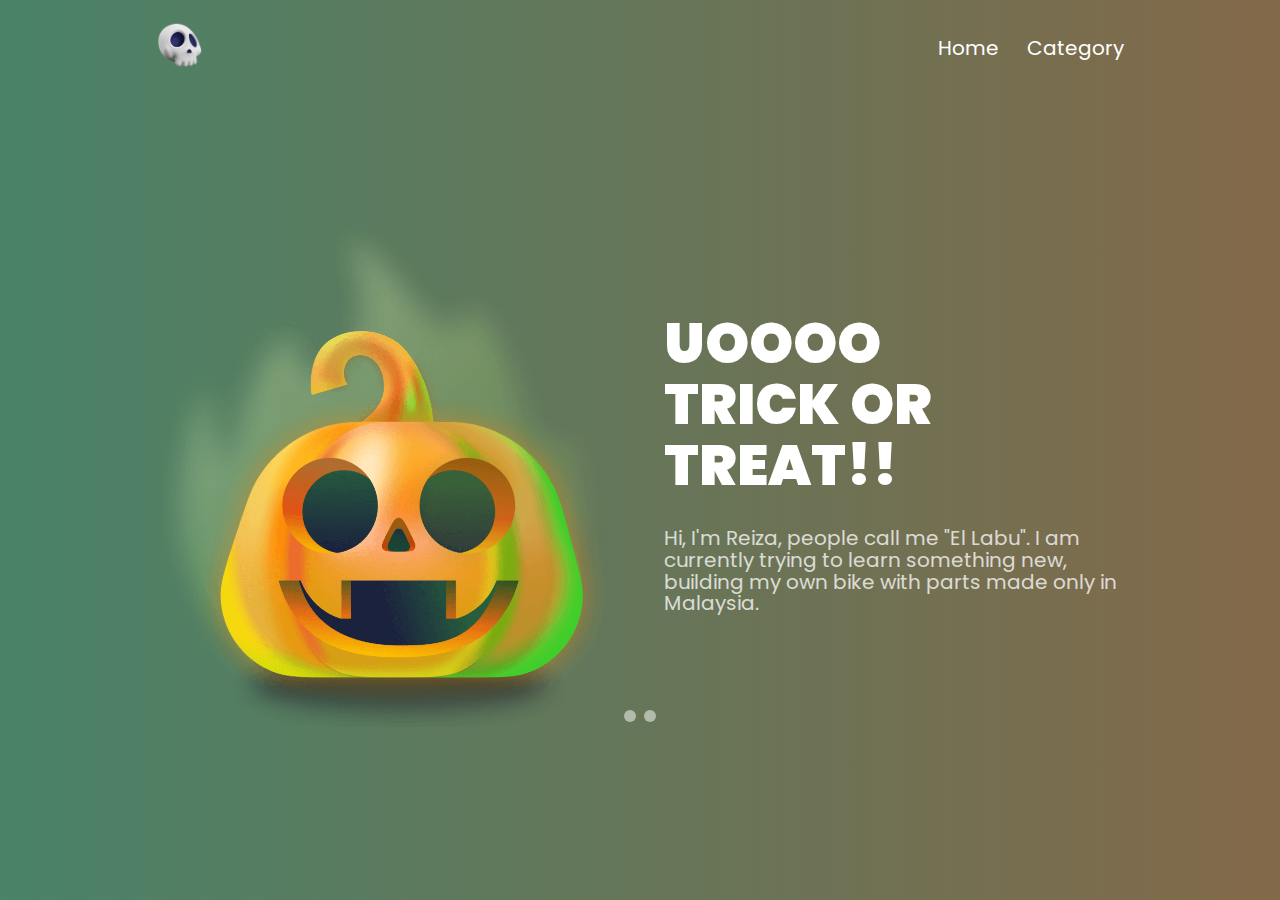
<file: 1_halloween-slider-master/index.html>
<!DOCTYPE html>
<html lang="en">

<head>
  <meta charset="UTF-8" />
  <meta http-equiv="X-UA-Compatible" content="IE=edge" />
  <meta name="viewport" content="width=device-width, initial-scale=1.0" />
  <title>Document</title>
  <link rel="preconnect" href="https://fonts.googleapis.com" />
  <link rel="preconnect" href="https://fonts.gstatic.com" crossorigin />
  <link
    href="https://fonts.googleapis.com/css2?family=Poppins:ital,wght@0,100;0,200;0,300;0,400;0,500;0,600;0,700;0,800;0,900;1,100;1,200;1,300;1,400;1,500;1,600;1,700;1,800;1,900&family=Roboto:ital,wght@0,100;0,300;0,400;0,500;0,700;0,900;1,100;1,300;1,400;1,500;1,700;1,900&family=Rubik:ital,wght@0,300;0,400;0,500;0,600;0,700;0,800;0,900;1,300;1,400;1,500;1,600;1,700;1,800;1,900&display=swap"
    rel="stylesheet" />
  <link rel="stylesheet" href="style.css" />
</head>

<body>
  <div class="site">
    <section class="site__wrapper">
      <div class="site__menu">
        <div class="menu__logo">
          <img src="./images/logo.png" height="48px" />
        </div>
        <div class="menu__list">
          <a class="menu__link" href="index.html">Home</a>
          <a class="menu__link" href="category.html">Category</a>
        </div>
      </div>

      <div class="site__content">
        <div class="site__slider">
          <div class="slider">
            <div id="slide_1" class="slider__block">
              <div class="slider__wrapper">
                <div class="slider__image">
                  <img class="image" src="./images/home1-img.png" />
                </div>
                <div class="slider__info">
                  <h1 class="info__title">
                    UOOOO
                    <br />
                    TRICK OR
                    <br />
                    TREAT!!
                  </h1>
                  <p class="info__description">
                    Hi, I'm Reiza, people call me "El Labu". I am currently trying
                    to learn something new, building my own bike with parts made
                    only in Malaysia.
                  </p>
                </div>
              </div>
            </div>
            <div id="slide_2" class="slider__block">
              <div class="slider__wrapper">
                <div class="slider__info">
                  <h1 class="info__title">
                    UOOOO
                    <br />
                    TRICK OR
                    <br />
                    TREAT!!
                  </h1>
                  <p class="info__description">
                    Hi, I'm Reiza, people call me "El Labu". I am currently trying
                    to learn something new, building my own bike with parts made
                    only in Malaysia.
                  </p>
                </div>
                <div class="slider__image">
                  <img class="image" src="./images/home2-img.png" />
                </div>
              </div>
            </div>
          </div>
          <div class="slider__menu">
            <div id="mark_1" class="menu__mark"></div>
            <div id="mark_2" class="menu__mark"></div>
          </div>
        </div>
      </div>
    </section>
  </div>
  <script src="jquery-3.6.0.min.js"></script>
  <script src="script.js"></script>
</body>

</html>
</file>
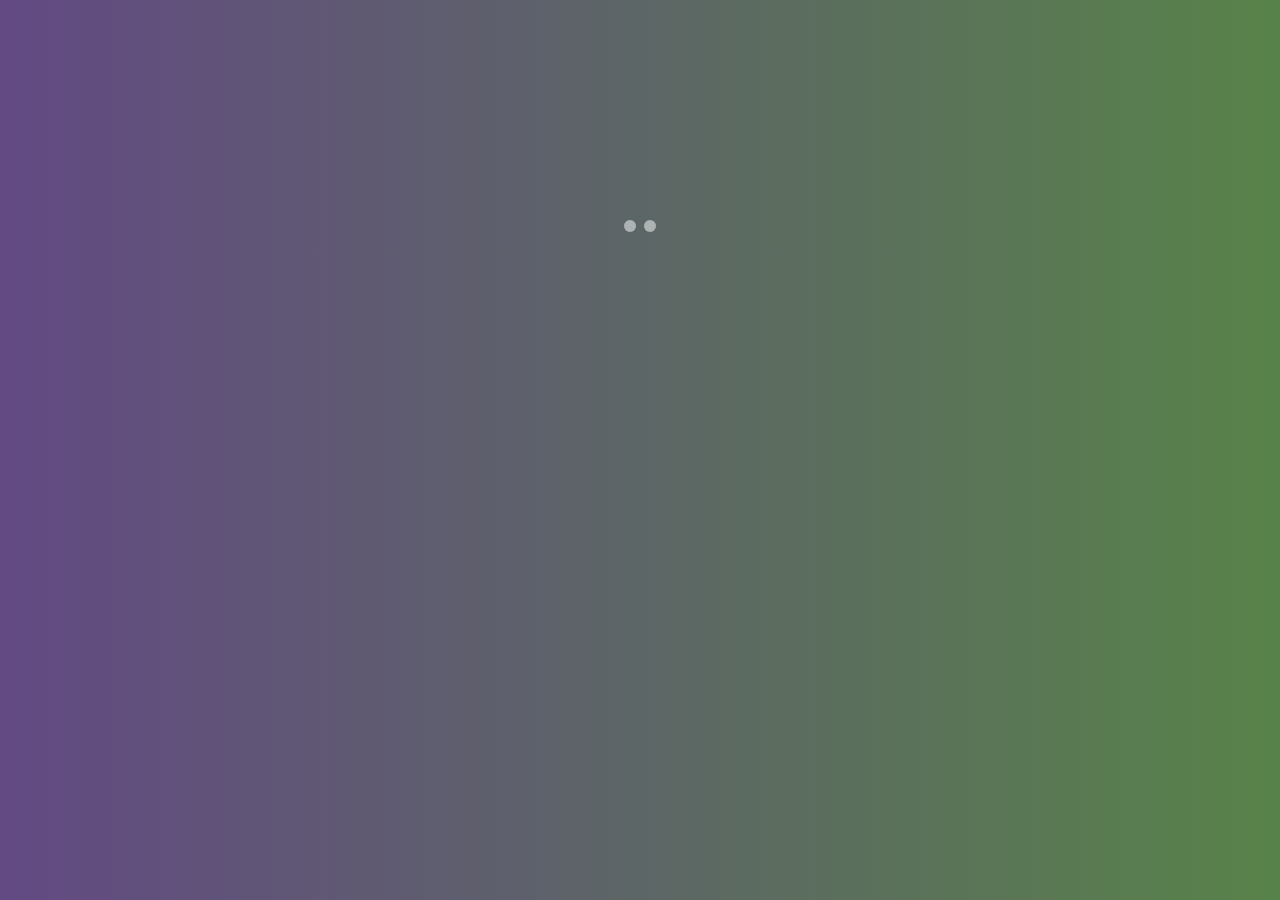
<file: halloween-slider-master/index.html>
<!DOCTYPE html>
<html lang="en">

<head>
  <meta charset="UTF-8" />
  <meta http-equiv="X-UA-Compatible" content="IE=edge" />
  <meta name="viewport" content="width=device-width, initial-scale=1.0" />
  <title>Document</title>
  <link rel="preconnect" href="https://fonts.googleapis.com" />
  <link rel="preconnect" href="https://fonts.gstatic.com" crossorigin />
  <link
    href="https://fonts.googleapis.com/css2?family=Poppins:ital,wght@0,100;0,200;0,300;0,400;0,500;0,600;0,700;0,800;0,900;1,100;1,200;1,300;1,400;1,500;1,600;1,700;1,800;1,900&family=Roboto:ital,wght@0,100;0,300;0,400;0,500;0,700;0,900;1,100;1,300;1,400;1,500;1,700;1,900&family=Rubik:ital,wght@0,300;0,400;0,500;0,600;0,700;0,800;0,900;1,300;1,400;1,500;1,600;1,700;1,800;1,900&display=swap"
    rel="stylesheet" />
  <link rel="stylesheet" href="style.css" />
</head>

<body>
  <div class="site">
    <section class="site__wrapper">
      <div class="site__slider">
        <div class="slider">
          <div id="slide_1" class="slider__block">
            <div class="slider__wrapper">
              <div class="slider__image">
                <img class="image" src="./images/home1-img.png" />
              </div>
              <div class="slider__info">
                <h1 class="info__title">
                  UOOOO
                  <br />
                  TRICK OR
                  <br />
                  TREAT!!
                </h1>
                <p class="info__description">
                  Hi, I'm Reiza, people call me "El Labu". I am currently trying
                  to learn something new, building my own bike with parts made
                  only in Malaysia.
                </p>
              </div>
            </div>
          </div>
          <div id="slide_2" class="slider__block">
            <div class="slider__wrapper">
              <div class="slider__info">
                <h1 class="info__title">
                  UOOOO
                  <br />
                  TRICK OR
                  <br />
                  TREAT!!
                </h1>
                <p class="info__description">
                  Hi, I'm Reiza, people call me "El Labu". I am currently trying
                  to learn something new, building my own bike with parts made
                  only in Malaysia.
                </p>
              </div>
              <div class="slider__image">
                <img class="image" src="./images/home2-img.png" />
              </div>
            </div>
          </div>
          <div class="slider__menu">
            <div id="mark_1" class="menu__mark"></div>
            <div id="mark_2" class="menu__mark"></div>
          </div>
        </div>
    </section>
  </div>
  <script src="jquery-3.6.0.min.js"></script>
  <script src="script.js"></script>
</body>

</html>
</file>
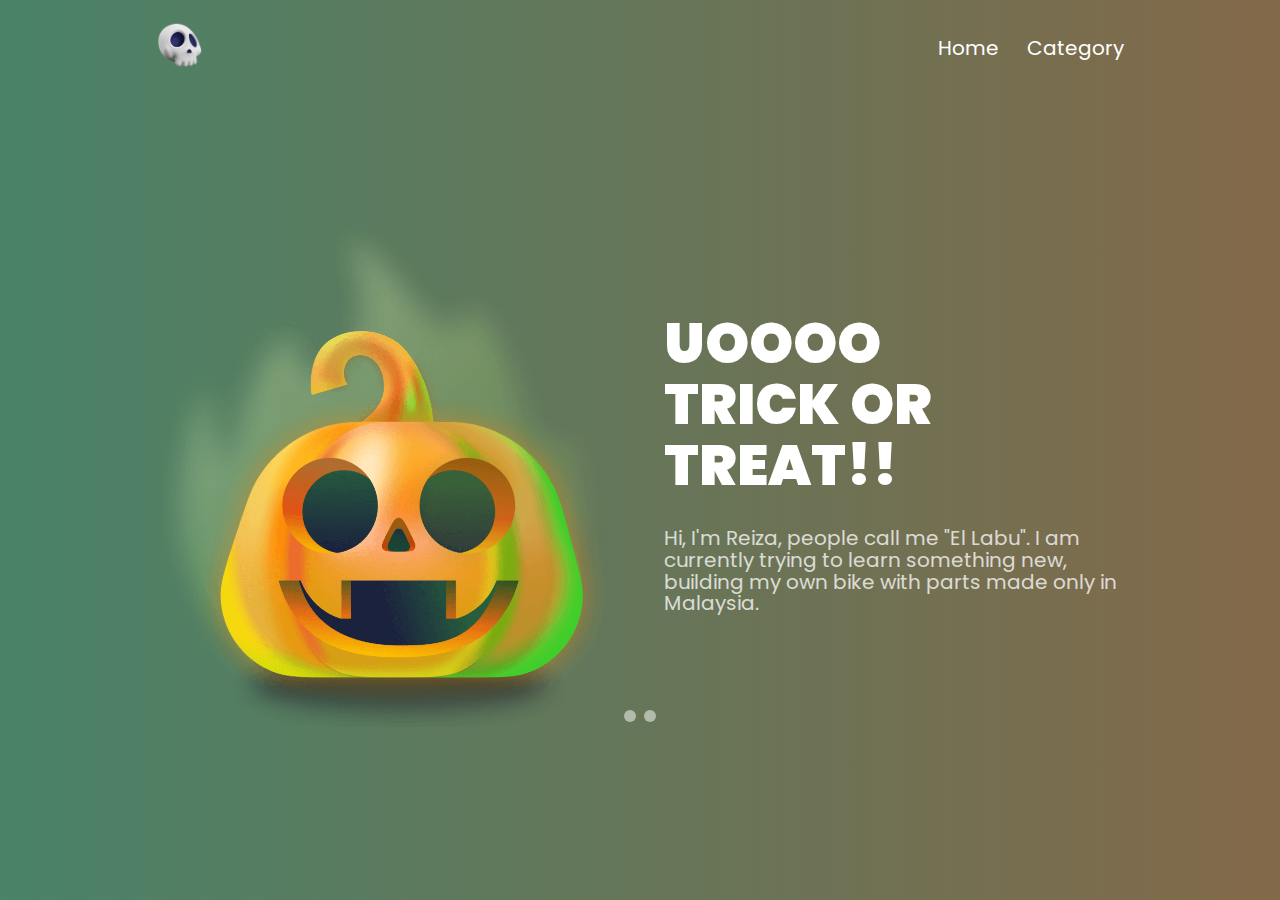
<file: sasha/Hello-I-am-Sasha/1_halloween-slider-master/index.html>
<!DOCTYPE html>
<html lang="en">

<head>
  <meta charset="UTF-8" />
  <meta http-equiv="X-UA-Compatible" content="IE=edge" />
  <meta name="viewport" content="width=device-width, initial-scale=1.0" />
  <title>Document</title>
  <link rel="preconnect" href="https://fonts.googleapis.com" />
  <link rel="preconnect" href="https://fonts.gstatic.com" crossorigin />
  <link
    href="https://fonts.googleapis.com/css2?family=Poppins:ital,wght@0,100;0,200;0,300;0,400;0,500;0,600;0,700;0,800;0,900;1,100;1,200;1,300;1,400;1,500;1,600;1,700;1,800;1,900&family=Roboto:ital,wght@0,100;0,300;0,400;0,500;0,700;0,900;1,100;1,300;1,400;1,500;1,700;1,900&family=Rubik:ital,wght@0,300;0,400;0,500;0,600;0,700;0,800;0,900;1,300;1,400;1,500;1,600;1,700;1,800;1,900&display=swap"
    rel="stylesheet" />
  <link rel="stylesheet" href="style.css" />
</head>

<body>
  <div class="site">
    <section class="site__wrapper">
      <div class="site__menu">
        <div class="menu__logo">
          <img src="./images/logo.png" height="48px" />
        </div>
        <div class="menu__list">
          <a class="menu__link" href="index.html">Home</a>
          <a class="menu__link" href="category.html">Category</a>
        </div>
      </div>

      <div class="site__content">
        <div class="site__slider">
          <div class="slider">
            <div id="slide_1" class="slider__block">
              <div class="slider__wrapper">
                <div class="slider__image">
                  <img class="image" src="./images/home1-img.png" />
                </div>
                <div class="slider__info">
                  <h1 class="info__title">
                    UOOOO
                    <br />
                    TRICK OR
                    <br />
                    TREAT!!
                  </h1>
                  <p class="info__description">
                    Hi, I'm Reiza, people call me "El Labu". I am currently trying
                    to learn something new, building my own bike with parts made
                    only in Malaysia.
                  </p>
                </div>
              </div>
            </div>
            <div id="slide_2" class="slider__block">
              <div class="slider__wrapper">
                <div class="slider__info">
                  <h1 class="info__title">
                    UOOOO
                    <br />
                    TRICK OR
                    <br />
                    TREAT!!
                  </h1>
                  <p class="info__description">
                    Hi, I'm Reiza, people call me "El Labu". I am currently trying
                    to learn something new, building my own bike with parts made
                    only in Malaysia.
                  </p>
                </div>
                <div class="slider__image">
                  <img class="image" src="./images/home2-img.png" />
                </div>
              </div>
            </div>
          </div>
          <div class="slider__menu">
            <div id="mark_1" class="menu__mark"></div>
            <div id="mark_2" class="menu__mark"></div>
          </div>
        </div>
      </div>
    </section>
  </div>
  <script src="jquery-3.6.0.min.js"></script>
  <script src="script.js"></script>
</body>

</html>
</file>
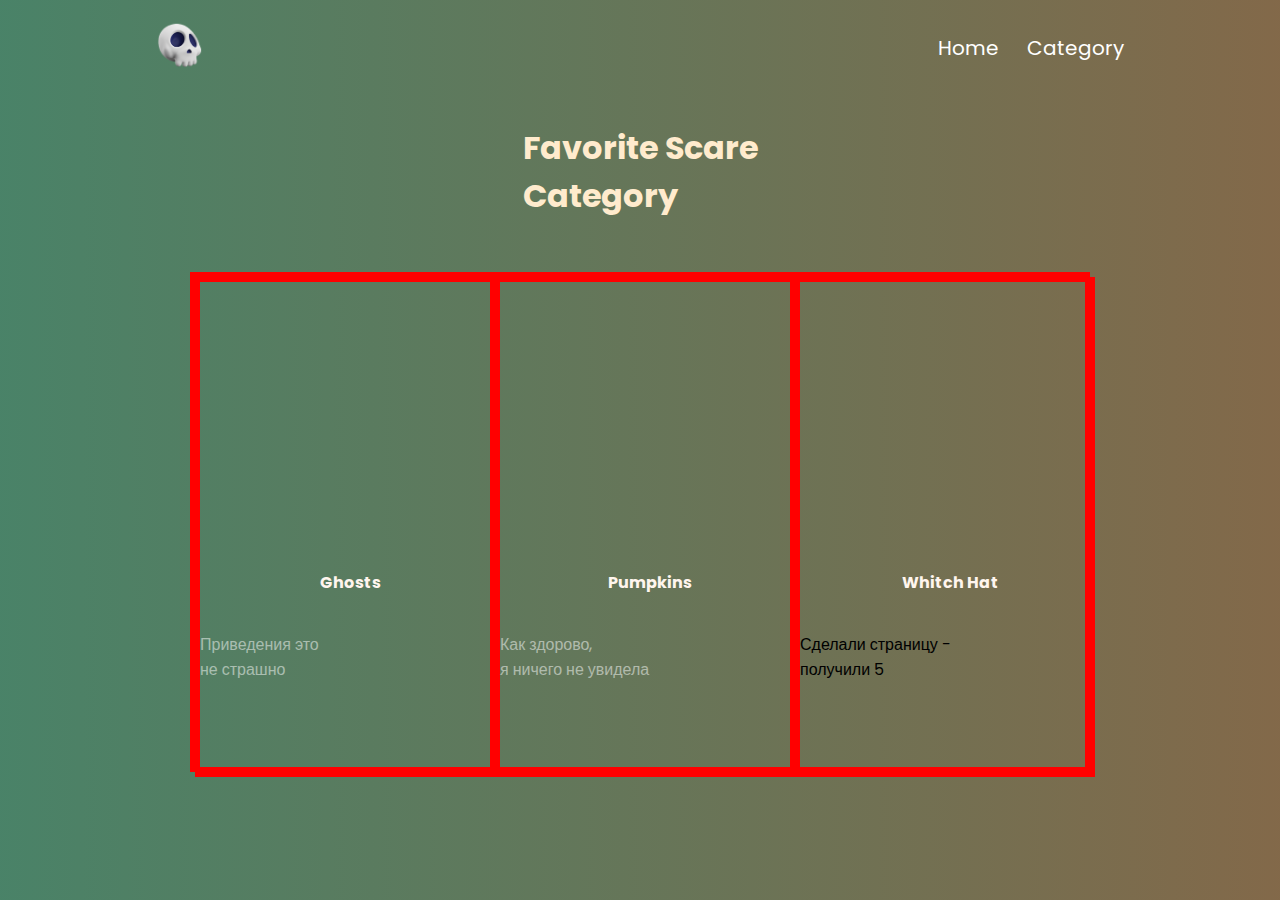
<file: sasha/Hello-I-am-Sasha/1_halloween-slider-master/category.html>
<!DOCTYPE html>
<html lang="en">

<head>
  <meta charset="UTF-8" />
  <meta http-equiv="X-UA-Compatible" content="IE=edge" />
  <meta name="viewport" content="width=device-width, initial-scale=1.0" />
  <title>Document</title>
  <link rel="preconnect" href="https://fonts.googleapis.com" />
  <link rel="preconnect" href="https://fonts.gstatic.com" crossorigin />
  <link
    href="https://fonts.googleapis.com/css2?family=Poppins:ital,wght@0,100;0,200;0,300;0,400;0,500;0,600;0,700;0,800;0,900;1,100;1,200;1,300;1,400;1,500;1,600;1,700;1,800;1,900&family=Roboto:ital,wght@0,100;0,300;0,400;0,500;0,700;0,900;1,100;1,300;1,400;1,500;1,700;1,900&family=Rubik:ital,wght@0,300;0,400;0,500;0,600;0,700;0,800;0,900;1,300;1,400;1,500;1,600;1,700;1,800;1,900&display=swap"
    rel="stylesheet" />
  <link rel="stylesheet" href="style.css" />
</head>

<body>
  <div class="site">
    <section class="site__wrapper">
      <div class="site__menu">
        <div class="menu__logo">
          <img src="./images/logo.png" height="48px" />
        </div>
        <div class="menu__list">
          <a class="menu__link" href="index.html">Home</a>
          <a class="menu__link" href="category.html">Category</a>
        </div>
      </div>

  <div class="site_category">
    <h1 class="title">
      Favorite Scare
      <br />
      Category
    </h1>
    <div class="section">
      <div class="section_one">
        <div class="section_image_one">

        </div>
        <div class="section_title_one">
          <b>Ghosts</b>
        </div>
        <div class="section_info_one">
          Приведения это
          <br />
          не страшно

        </div>

      </div>
      <div class="section_two">
        <div class="section_image_two">

        </div>
        <div class="section_title_two">
          <b>Pumpkins</b>
        </div>
        <div class="section_info_two">
          Как здорово,
          <br />
          я ничего не увидела 
        </div>

        
      </div>
      <div class="section_three">
        <div class="section_image_three">

        </div>
        <div class="section_title_three">
          <b>Whitch Hat</b>
        </div>
        <div class="section_info">
          Сделали страницу - 
          <br />
          получили 5
        </div>

        
      </div>

    </div>
        

    
  </div>
    </section>
  </div>
  <script src="jquery-3.6.0.min.js"></script>
  <script src="script.js"></script>
</body>

</html>
</file>
<file: 1_halloween-slider-master/style.css>
.site {
    --body-color: linear-gradient(90deg, hsl(152deg 28% 40%) 0%, hsl(33deg 28% 40%) 100%);
}

* {
    margin: 0;
    padding: 0;
    box-sizing: border-box;

    font-family: 'Poppins', sans-serif;
}

html, body {
    width: 100%;
    height: 100%;
}

.site {
    width: 100%;
    height: 100%;
    background: var(--body-color);
}

.site__wrapper {
    width: 100%;
    height: 100%;
    display: flex;
    flex-direction: column;
    flex-wrap: nowrap;
    align-items: center;
    justify-content: flex-start;
}

.site__menu {
    padding-top: 24px;
    display: flex;
    width: 968px;
    height: 72px;
    flex-direction: row;
    justify-content: space-between;
    align-items: center;
}

.menu__link {
    font-size: 20px;
    cursor: pointer;
    color: white;
    text-decoration: none;
    margin-left: 24px;
}

.menu__link:hover {
    text-decoration: underline;
}

.site__content {
    height: 100%;
    width: 968px;
    display: flex;
    flex-direction: column;
    flex-wrap: nowrap;
    justify-content: center;
    align-items: stretch;
}

.site__slider {
    width: 968px;
    /* border: 2px solid brown; */
}

.slider__menu {
    display: flex;
    flex-wrap: nowrap;
    flex-direction: row;
    justify-content: center;
    align-items: center;
}

.menu__mark {
    width: 12px;
    height: 12px;
    border-radius: 50%;
    background-color: white;
    opacity: .5;
    cursor: pointer;
    transition: opacity ease .25s;
    margin: 0 4px;
}

.menu__mark:hover {
    opacity: 1;
}

.slider {
    width: 100%;
    height: 460px;
}

.slider__block {
    width: 100%;
    height: 460px;
    display: none;
}

.slider__wrapper {
    width: 100%;
    height: 460px;
    display: flex;
    flex-direction: row;
    flex-wrap: nowrap;
    justify-content: space-between;
    align-items: center;
}

.slider__image {
    width: 460px;
    /* height: 460px; */
}

.slider__image .image {
    width: 460px;
}

.slider__info {
    width: 460px;
    /* height: 460px; */
}

.info__title {
    color: white;
    font-size: 56px;
    font-weight: 900;
    line-height: 109%;
    margin-bottom: 32px;
}

.info__description {
    color: white;
    font-size: 20px;
    line-height: 109%;
    margin-bottom: 32px;
    opacity: .75;
}
</file>
<file: halloween-slider-master/style.css>
.site {
    --body-color: linear-gradient(90deg, hsl(266deg 28% 40%) 0%, hsl(105deg 28% 40%) 100%);
}

* {
    margin: 0;
    padding: 0;
    box-sizing: border-box;

    font-family: 'Poppins', sans-serif;
}

html, body {
    width: 100%;
    height: 100%;
}

.site {
    width: 100%;
    height: 100%;
    background: var(--body-color);
}

.site__wrapper {
    width: 100%;
    height: 100%;
    display: flex;
    flex-direction: row;
    flex-wrap: nowrap;
    align-items: center;
    justify-content: center;
}

.site__slider {
    width: 968px;
    /* border: 2px solid brown; */
}

.slider__menu {
    display: flex;
    flex-wrap: nowrap;
    flex-direction: row;
    justify-content: center;
    align-items: center;
}

.menu__mark {
    width: 12px;
    height: 12px;
    border-radius: 50%;
    background-color: white;
    opacity: .5;
    cursor: pointer;
    transition: opacity ease .25s;
    margin: 0 4px;
}

.menu__mark:hover {
    opacity: 1;
}

.slider {
    width: 100%;
    height: 460px;
}

.slider__block {
    width: 100%;
    height: 460px;
    display: none;
}

.slider__wrapper {
    width: 100%;
    height: 460px;
    display: flex;
    flex-direction: row;
    flex-wrap: nowrap;
    justify-content: space-between;
    align-items: center;
}

.slider__image {
    width: 460px;
    /* height: 460px; */
}

.slider__image .image {
    width: 460px;
}

.slider__info {
    width: 460px;
    /* height: 460px; */
}

.info__title {
    color: white;
    font-size: 56px;
    font-weight: 900;
    line-height: 109%;
    margin-bottom: 32px;
}

.info__description {
    color: white;
    font-size: 20px;
    line-height: 109%;
    margin-bottom: 32px;
    opacity: .75;
}
</file>
<file: sasha/Hello-I-am-Sasha/1_halloween-slider-master/style.css>
.site {
    --body-color: linear-gradient(90deg, hsl(152deg 28% 40%) 0%, hsl(33deg 28% 40%) 100%);
}

* {
    margin: 0;
    padding: 0;
    box-sizing: border-box;

    font-family: 'Poppins', sans-serif;
}

html, body {
    width: 100%;
    height: 100%;
}

.site {
    width: 100%;
    height: 100%;
    background: var(--body-color);
}

.site__wrapper {
    width: 100%;
    height: 100%;
    display: flex;
    flex-direction: column;
    flex-wrap: nowrap;
    align-items: center;
    justify-content: flex-start;
}

.site__menu {
    padding-top: 24px;
    display: flex;
    width: 968px;
    height: 72px;
    flex-direction: row;
    justify-content: space-between;
    align-items: center;
}

.menu__link {
    font-size: 20px;
    cursor: pointer;
    color: white;
    text-decoration: none;
    margin-left: 24px;
}

.menu__link:hover {
    text-decoration: underline;
}

.site__content {
    height: 100%;
    width: 968px;
    display: flex;
    flex-direction: column;
    flex-wrap: nowrap;
    justify-content: center;
    align-items: stretch;
}

.site__slider {
    width: 968px;
    /* border: 2px solid brown; */
}

.slider__menu {
    display: flex;
    flex-wrap: nowrap;
    flex-direction: row;
    justify-content: center;
    align-items: center;
}

.menu__mark {
    width: 12px;
    height: 12px;
    border-radius: 50%;
    background-color: white;
    opacity: .5;
    cursor: pointer;
    transition: opacity ease .25s;
    margin: 0 4px;
}

.menu__mark:hover {
    opacity: 1;
}

.slider {
    width: 100%;
    height: 460px;
}

.slider__block {
    width: 100%;
    height: 460px;
    display: none;
}

.slider__wrapper {
    width: 100%;
    height: 460px;
    display: flex;
    flex-direction: row;
    flex-wrap: nowrap;
    justify-content: space-between;
    align-items: center;
}

.slider__image {
    width: 460px;
    /* height: 460px; */
}

.slider__image .image {
    width: 460px;
}

.slider__info {
    width: 460px;
    /* height: 460px; */
}

.info__title {
    color: white;
    font-size: 56px;
    font-weight: 900;
    line-height: 109%;
    margin-bottom: 32px;
}

.info__description {
    color: white;
    font-size: 20px;
    line-height: 109%;
    margin-bottom: 32px;
    opacity: .75;
}

.site_category {
    width: 900px;
    height: 900px;
}

.title {
    width: 900px;
    height: 200px;
    color: blanchedalmond;
    display: flex;
    flex-direction: column;
    flex-wrap: nowrap;
    justify-content: space-around;
    align-items: center;
}

.section {
    width: 900px;
    height: 500px;
    border: 5px solid red;
    display: flex;
}

.section_one {
    width: 300px;
    height: 500px;
    border: 5px solid red;
}

.section_two {
    width: 300px;
    height: 500px;
    border: 5px solid red;

}

.section_three {
    width: 300px;
    height: 500px;
    border: 5px solid red;

}

.section_image_one {
    width: 300px;
    height: 250px;
}

.section_title_one {
    color: seashell;
    width: 300px;
    height: 100px;
    display: flex;
    flex-direction: row;
    justify-content: center;
    align-items: center;

}

.section_info_one {
    width: 300px;
    height: 150px;
    color: rgba(255,255,255,0.5);
}

.section_image_two {
    width: 300px;
    height: 250px;
}

.section_title_two {
    color: seashell;
    width: 300px;
    height: 100px;
    display: flex;
    flex-direction: row;
    justify-content: center;
    align-items: center;

}

.section_info_two {
    width: 300px;
    height: 150px;
    color: rgba(255,255,255,0.5); 
}

.section_image_three {
    width: 300px;
    height: 250px;
}

.section_title_three {
    color: seashell;
    width: 300px;
    height: 100px;
    display: flex;
    flex-direction: row;
    justify-content: center;
    align-items: center;

}

.section_info_three {
    width: 300px;
    height: 150px;
    color: rgba(255,255,255,0.5);
}
</file>
